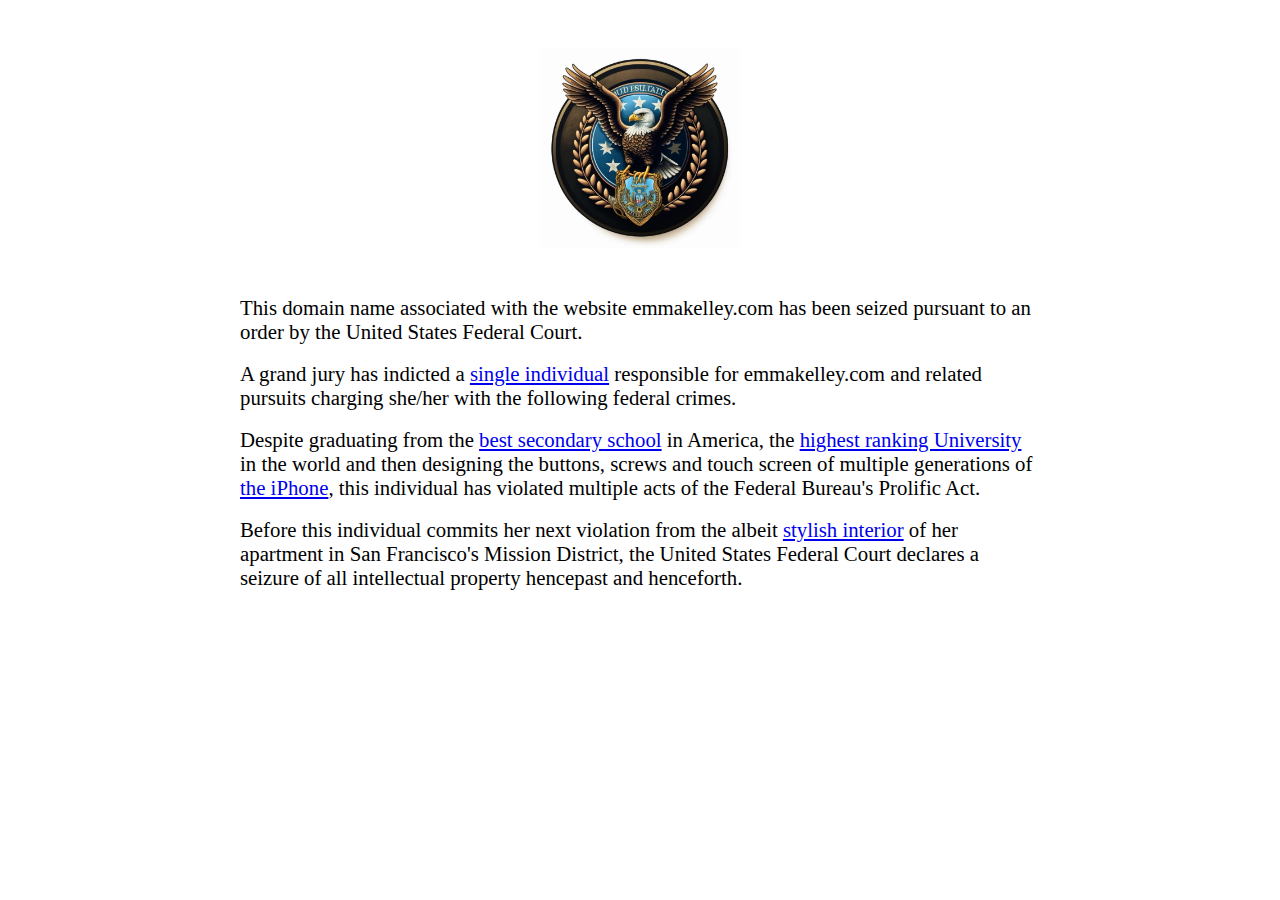
<file: index.html>
<head>
  <link rel="stylesheet" href="styles.css" />
  <title>emmakelley.com Has Been Seized</title>
  <link rel="icon" href="favicon.ico" />
</head>
<body>
  <section class="header">
    <img src="nsa.png" />
  </section>
  <section>
    This domain name associated with the website emmakelley.com has been seized
    pursuant to an order by the United States Federal Court.
  </section>
  <section>
    A grand jury has indicted a
    <a href="/emma.html">single individual</a> responsible for emmakelley.com
    and related pursuits charging she/her with the following federal crimes.
  </section>
  <section>
    Despite graduating from the
    <a target="_blank" href="https://www.andover.edu/">best secondary school</a>
    in America, the
    <a target="_blank" href="https://www.mit.edu/"
      >highest ranking University</a
    >
    in the world and then designing the buttons, screws and touch screen of
    multiple generations of
    <a target="_blank" href="https://www.apple.com/iphone/">the iPhone</a>, this
    individual has violated multiple acts of the Federal Bureau's Prolific Act.
  </section>
  <section>
    Before this individual commits her next violation from the albeit
    <a href="/interior.html">stylish interior</a> of her apartment in San
    Francisco's Mission District, the United States Federal Court declares a
    seizure of all intellectual property hencepast and henceforth.
  </section>
</body>
</file>
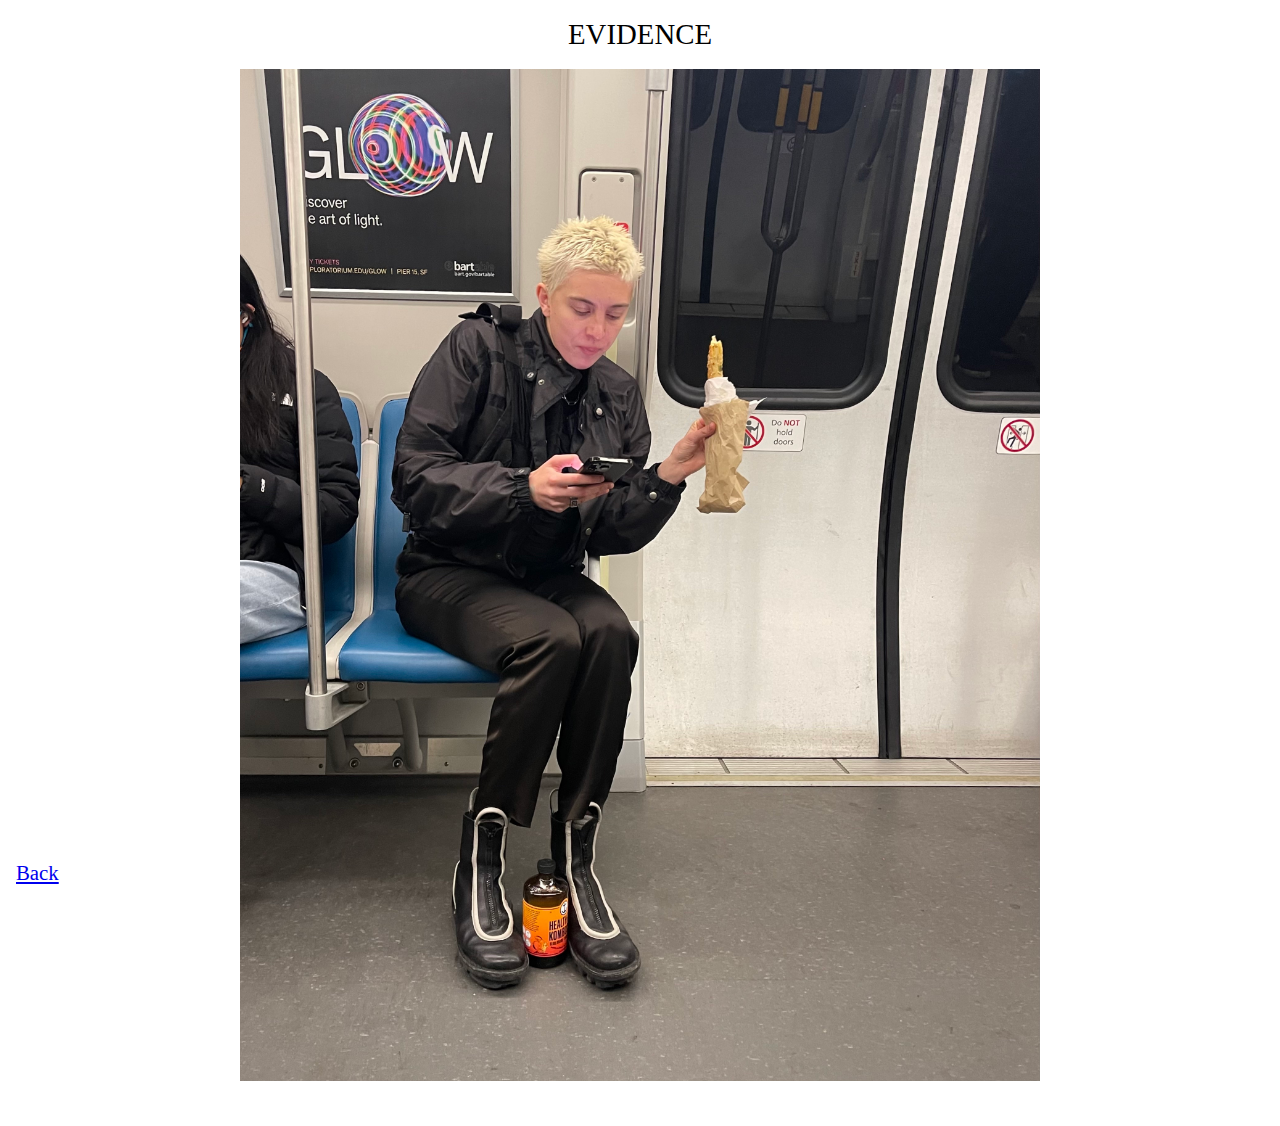
<file: emma.html>
<head>
  <link rel="stylesheet" href="styles.css" />
  <title>emmakelley.com Has Been Seized</title>
  <link rel="icon" href="favicon.ico" />
</head>
<body>
  <section class="evidence">EVIDENCE</section>

  <section>
    <img src="emma.jpg" />
  </section>
  <a id="home" href="/">Back</a>
</body>
</file>
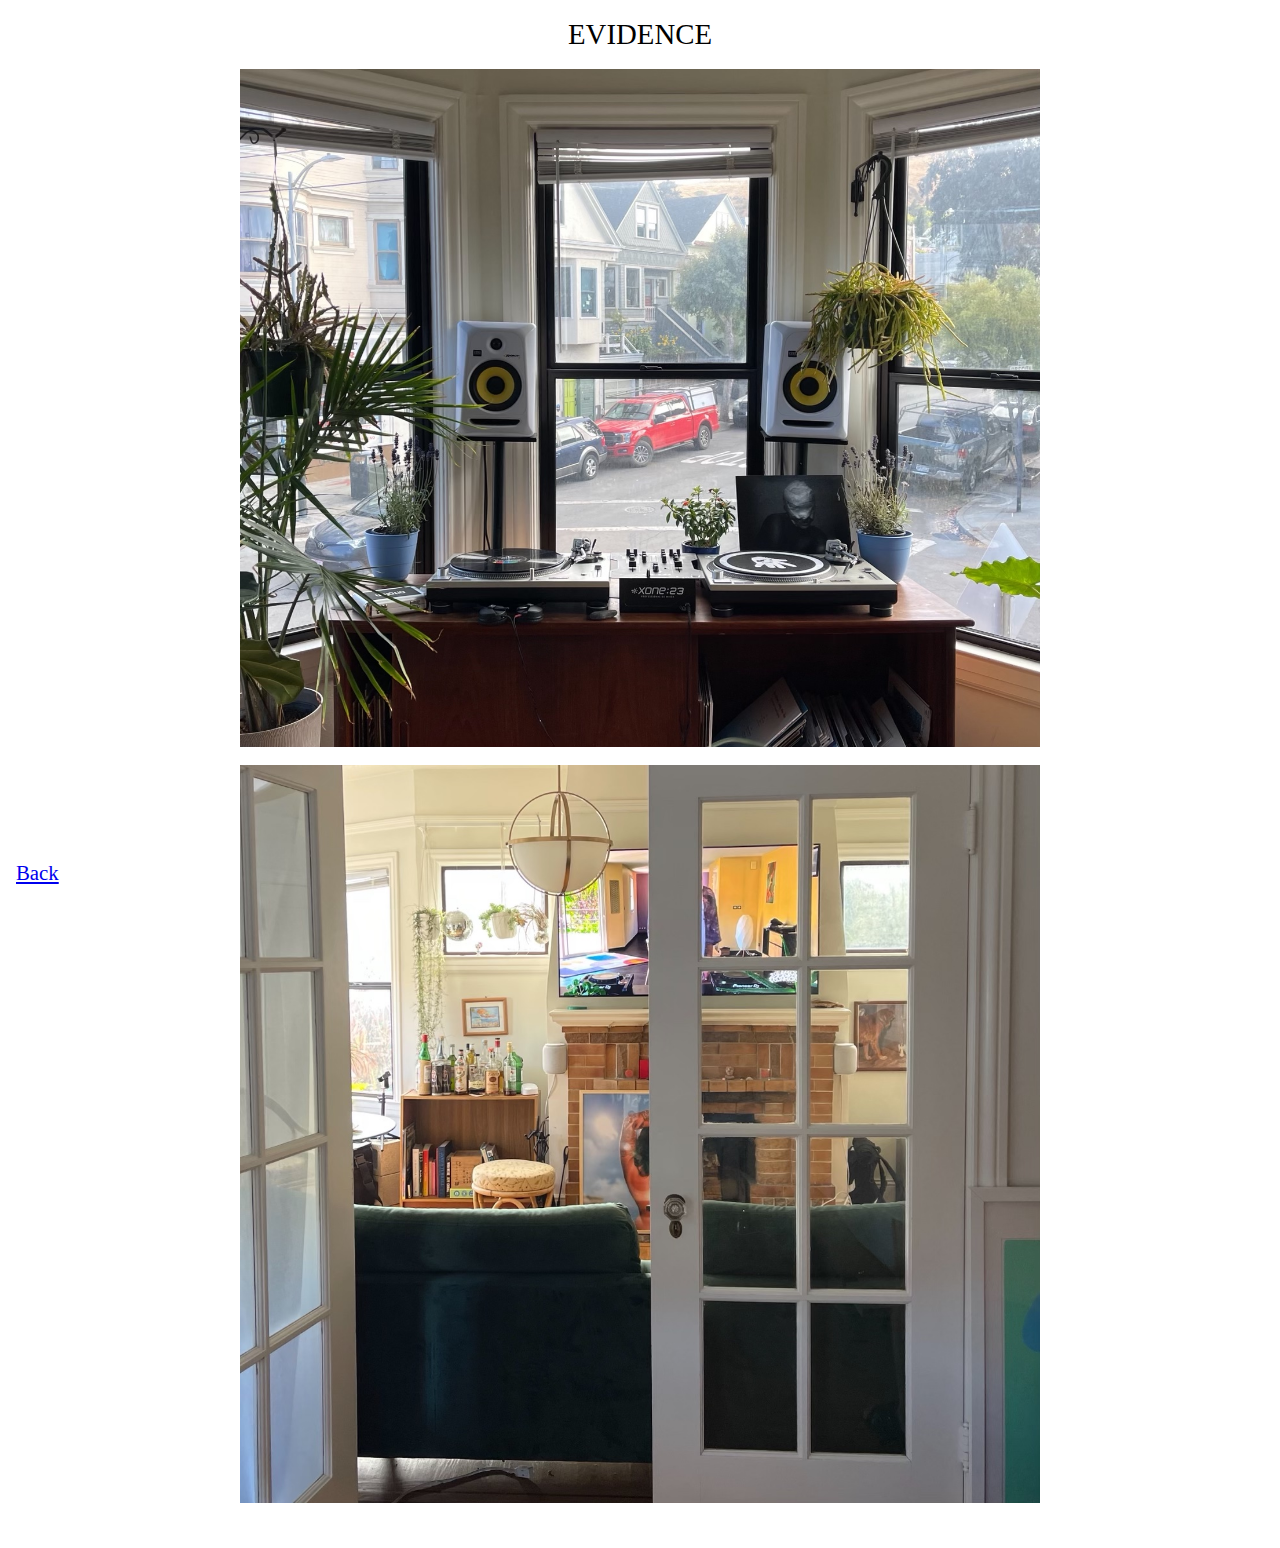
<file: interior.html>
<head>
  <link rel="stylesheet" href="styles.css" />
  <title>emmakelley.com Has Been Seized</title>
  <link rel="icon" href="favicon.ico" />
</head>
<body>
  <section class="evidence">EVIDENCE</section>

  <section>
    <img src="house1.jpg" />
  </section>
  <section>
    <img src="house2.jpg" />
  </section>
  <a id="home" href="/">Back</a>
</body>
</file>
<file: styles.css>
/* ⭐️ GENERAL */
body {
  background-color: white;
  font-family: serif;
  margin: 0px;
  padding: 0px;
  font-size: 1.3rem;
}

section {
  width: 800px;
  margin: 18px auto;
  max-width: calc(100vw - 36px);
}

.header {
  width: 200px;
  margin: auto;
  margin: 48px auto;
}

.evidence {
  text-align: center;
  font-size: 1.8rem;
}

img {
  width: 100%;
}

#home {
  position: sticky;
  bottom: 12px;
  left: 12px;
  background-color: white;
  padding: 4px;
}
</file>
